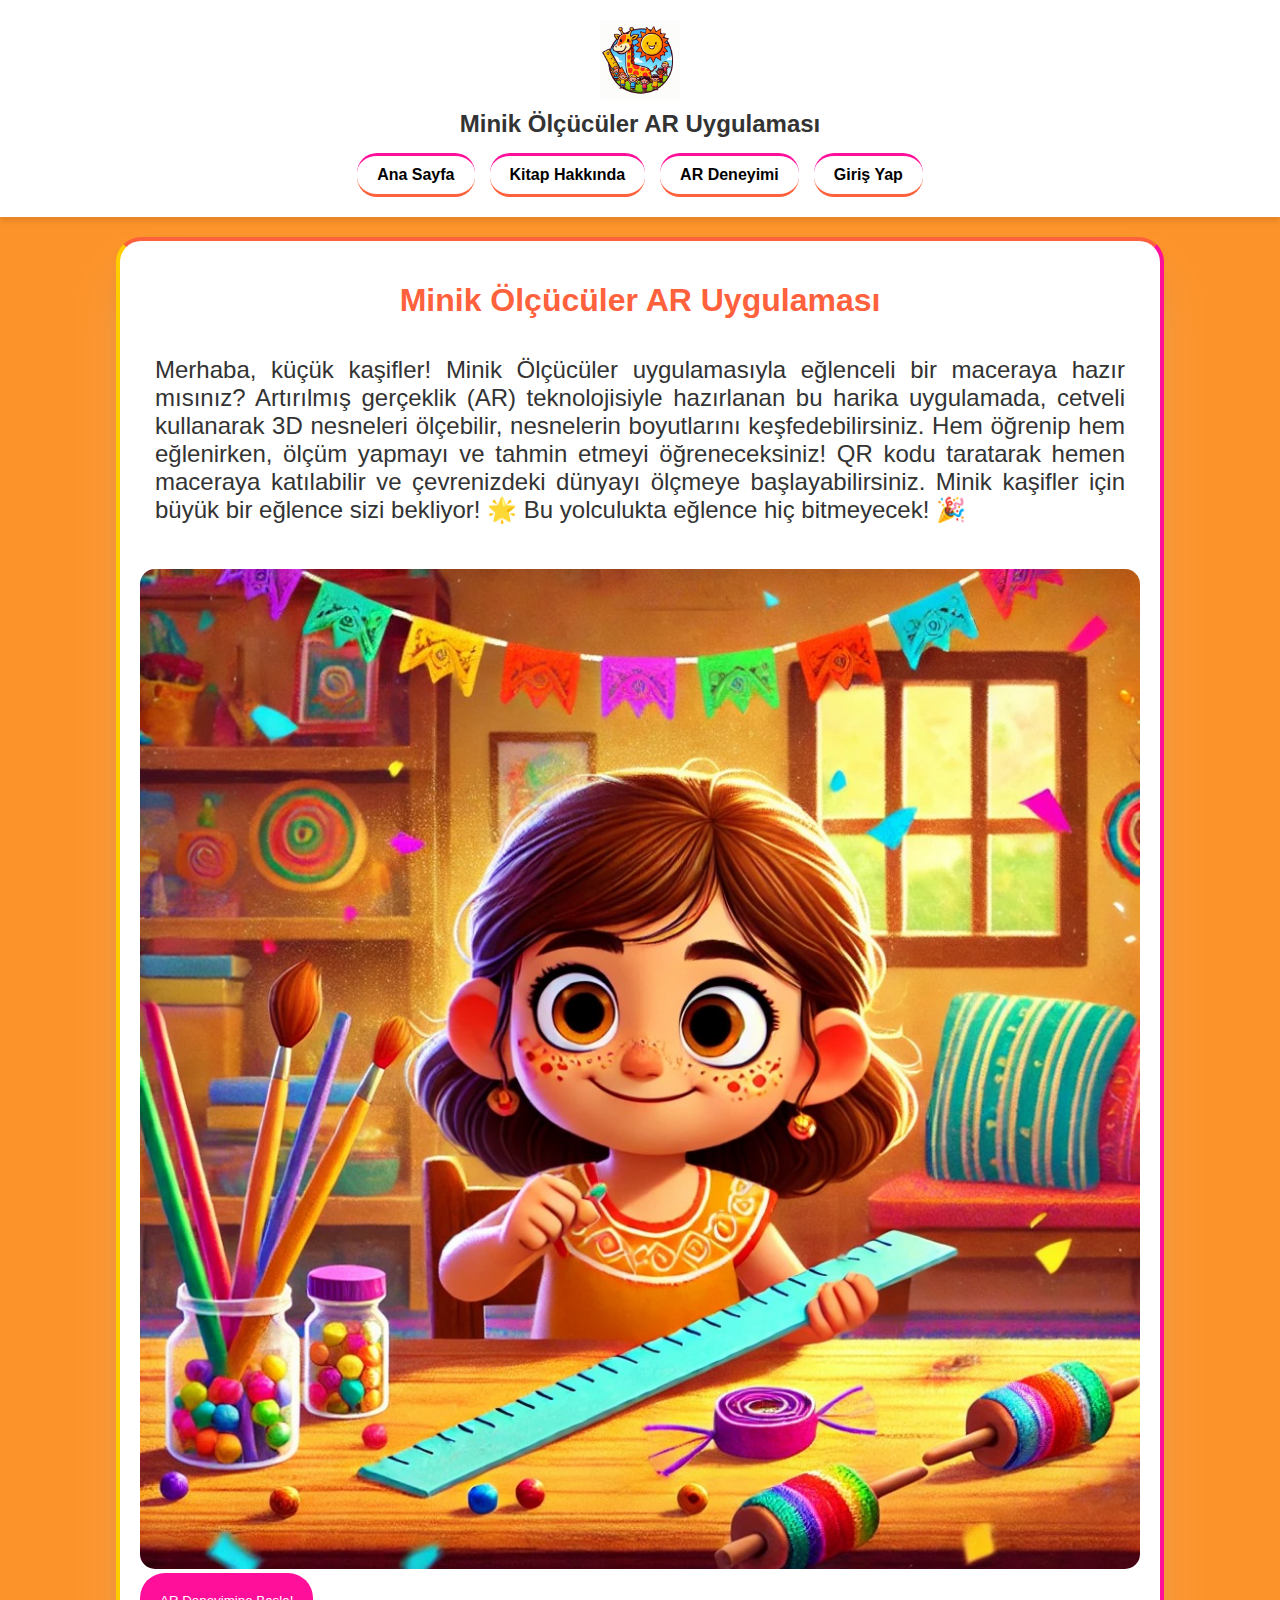
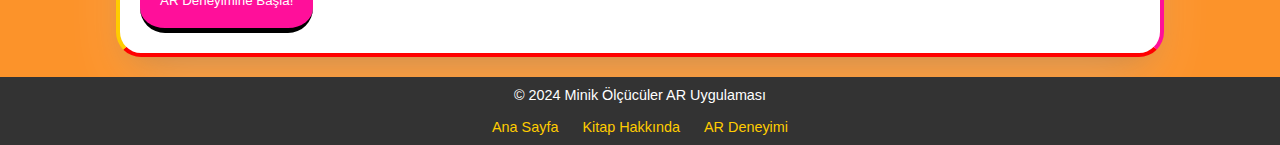
<file: index.html>
<!DOCTYPE html>
<html lang="tr">

<head>
    <meta charset="UTF-8">
    <meta name="viewport" content="width=device-width, initial-scale=1.0">
    <title>Minik Ölçücüler AR Uygulaması</title>
    <link rel="stylesheet" href="style.css">
</head>

<body>
    <header>
        <div class="logo-container">
            <img src="logo.jpeg" alt="Logo" class="logo">
            <span class="logo-text">Minik Ölçücüler AR Uygulaması</span>
        </div>
        <nav>
            <ul>
                <li><a href="index.html">Ana Sayfa</a></li>
                <li><a href="kitap-hakkinda.html">Kitap Hakkında</a></li>
                <li><a href="ar-dunyasi.html">AR Deneyimi</a></li>
                <li><a href="giris.html">Giriş Yap</a></li>
            </ul>
        </nav>
    </header>
    <main>
        <section class="welcome-section">
            <h1>Minik Ölçücüler AR Uygulaması</h1>
            <p>
                Merhaba, küçük kaşifler! Minik Ölçücüler uygulamasıyla eğlenceli bir maceraya hazır mısınız? Artırılmış
                gerçeklik (AR) teknolojisiyle hazırlanan bu harika uygulamada, cetveli kullanarak 3D nesneleri
                ölçebilir, nesnelerin boyutlarını keşfedebilirsiniz. Hem öğrenip hem eğlenirken, ölçüm yapmayı ve tahmin
                etmeyi öğreneceksiniz! QR kodu taratarak hemen maceraya katılabilir ve çevrenizdeki dünyayı ölçmeye
                başlayabilirsiniz. Minik kaşifler için büyük bir eğlence sizi bekliyor! 🌟 Bu yolculukta eğlence hiç
                bitmeyecek! 🎉
            </p>
            <img src="anasayfa.jpeg" alt="Çocuk" class="illustration">
            <a href="ar-dunyasi.html"><button>AR Deneyimine Başla!</button></a>
        </section>
    </main>
    <footer>
        © 2024 Minik Ölçücüler AR Uygulaması<br><br>
        <a href="index.html">Ana Sayfa</a>
        <a href="kitap-hakkinda.html">Kitap Hakkında</a>
        <a href="ar-dunyasi.html">AR Deneyimi</a>
    </footer>
</body>

</html>
</file>
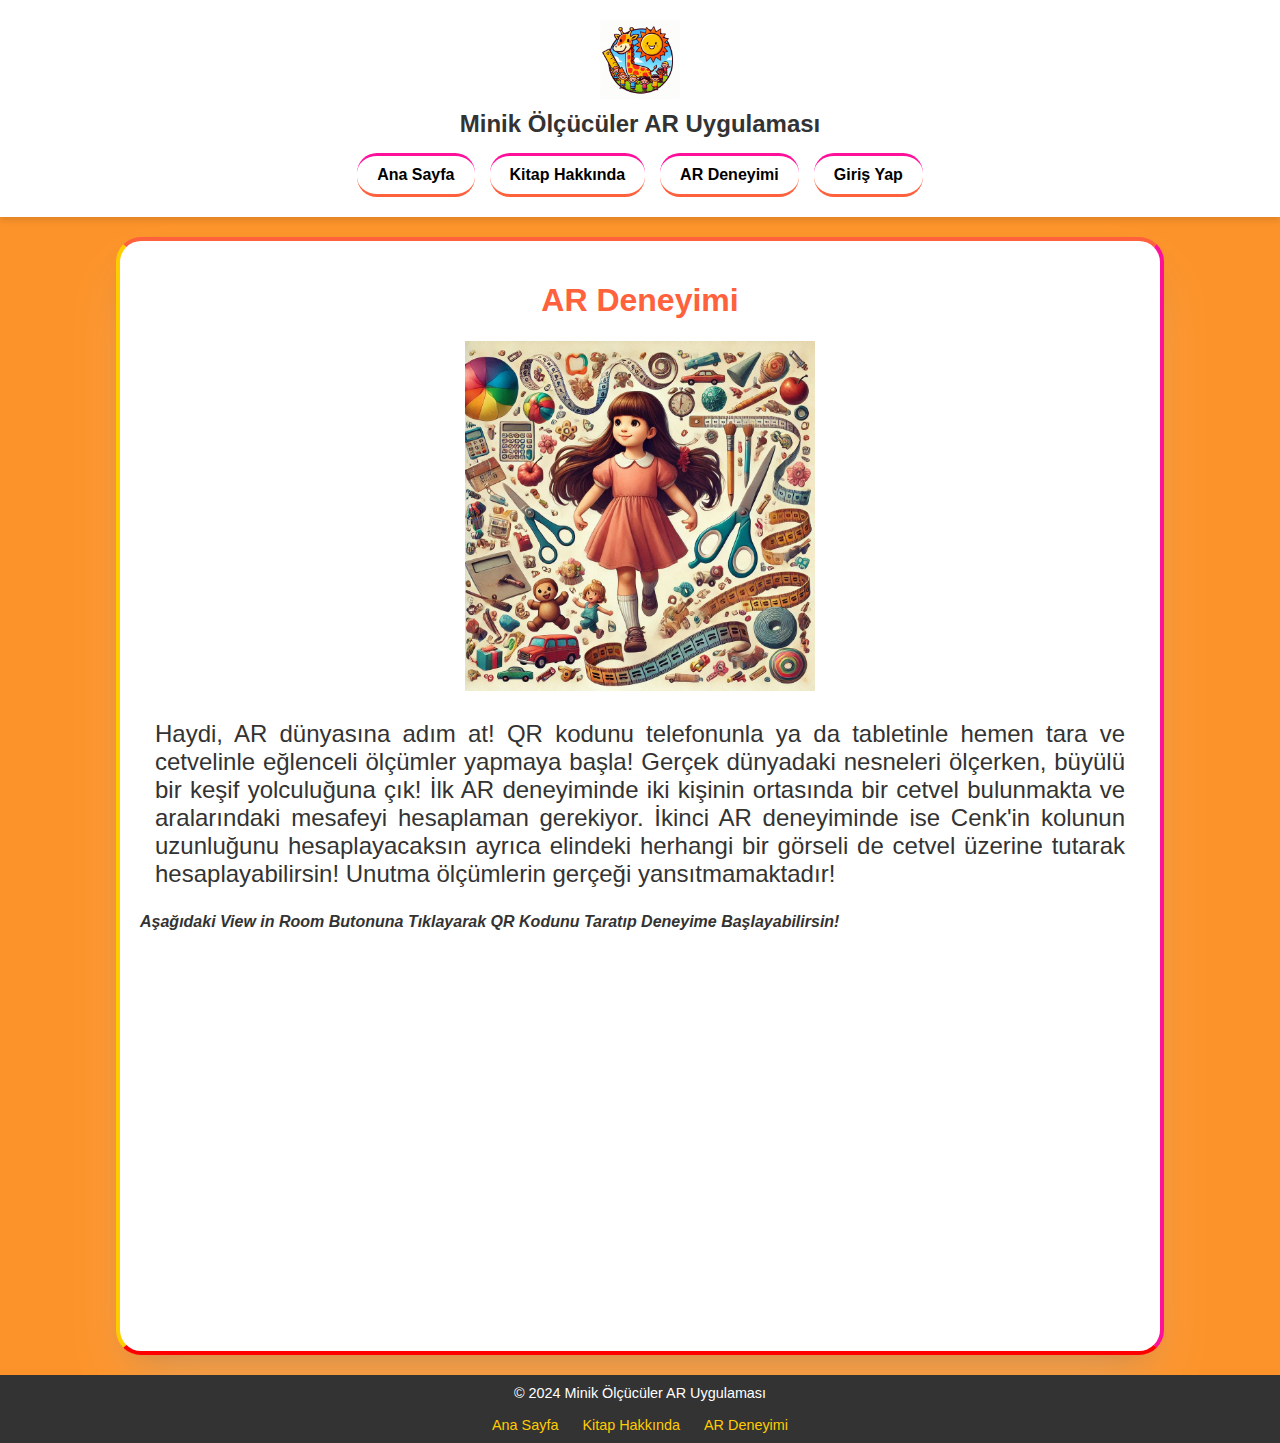
<file: ar-dunyasi.html>
<!DOCTYPE html>
<html lang="tr">

<head>
    <meta charset="UTF-8">
    <meta name="viewport" content="width=device-width, initial-scale=1.0">
    <title>Minik Ölçücüler AR Uygulaması</title>
    <link rel="stylesheet" href="style.css">
</head>

<body>
    <header>
        <div class="logo-container">
            <img src="logo.jpeg" alt="Logo" class="logo">
            <span class="logo-text">Minik Ölçücüler AR Uygulaması</span>
        </div>
        <nav>
            <ul>
                <li><a href="index.html">Ana Sayfa</a></li>
                <li><a href="kitap-hakkinda.html">Kitap Hakkında</a></li>
                <li><a href="ar-dunyasi.html">AR Deneyimi</a></li>
                <li><a href="giris.html">Giriş Yap</a></li>
            </ul>
        </nav>
    </header>
    <main>
        <section class="welcome-section">
            <h1 style="text-align: center;">AR Deneyimi</h1>
            <center><img src="qr.jpeg" width="350px"></center>
            <p>
                Haydi, AR dünyasına adım at! QR kodunu telefonunla ya da tabletinle hemen tara ve cetvelinle eğlenceli
                ölçümler yapmaya başla! Gerçek dünyadaki nesneleri ölçerken, büyülü bir keşif yolculuğuna çık! İlk AR deneyiminde iki kişinin ortasında bir cetvel bulunmakta ve aralarındaki mesafeyi hesaplaman gerekiyor. İkinci AR deneyiminde ise Cenk'in kolunun uzunluğunu hesaplayacaksın ayrıca elindeki herhangi bir görseli de cetvel üzerine tutarak hesaplayabilirsin! Unutma ölçümlerin gerçeği yansıtmamaktadır!
            </p>
            <b><i>Aşağıdaki View in Room Butonuna Tıklayarak QR Kodunu Taratıp Deneyime Başlayabilirsin!</i></b>
            <div class="iframe-container-wrapper">
                <div class="iframe-container">
                    <iframe width="560" height="315" src="https://create.overlyapp.com/webar/6c20ef73b5547fb5e4221cb67d6e6ce258c18dba?embed=true"></iframe>
                </div>
                <div class="iframe-container">
                    <iframe width="560" height="315" src="https://create.overlyapp.com/webar/c219176507d51306214934f246b1ab099439ccde?embed=true"></iframe>
                </div>
            </div>
            
        </section>
    </main>
    <footer>
        © 2024 Minik Ölçücüler AR Uygulaması<br><br>
        <a href="index.html">Ana Sayfa</a>
        <a href="kitap-hakkinda.html">Kitap Hakkında</a>
        <a href="ar-dunyasi.html">AR Deneyimi</a>
    </footer>
</body>

</html>
</file>
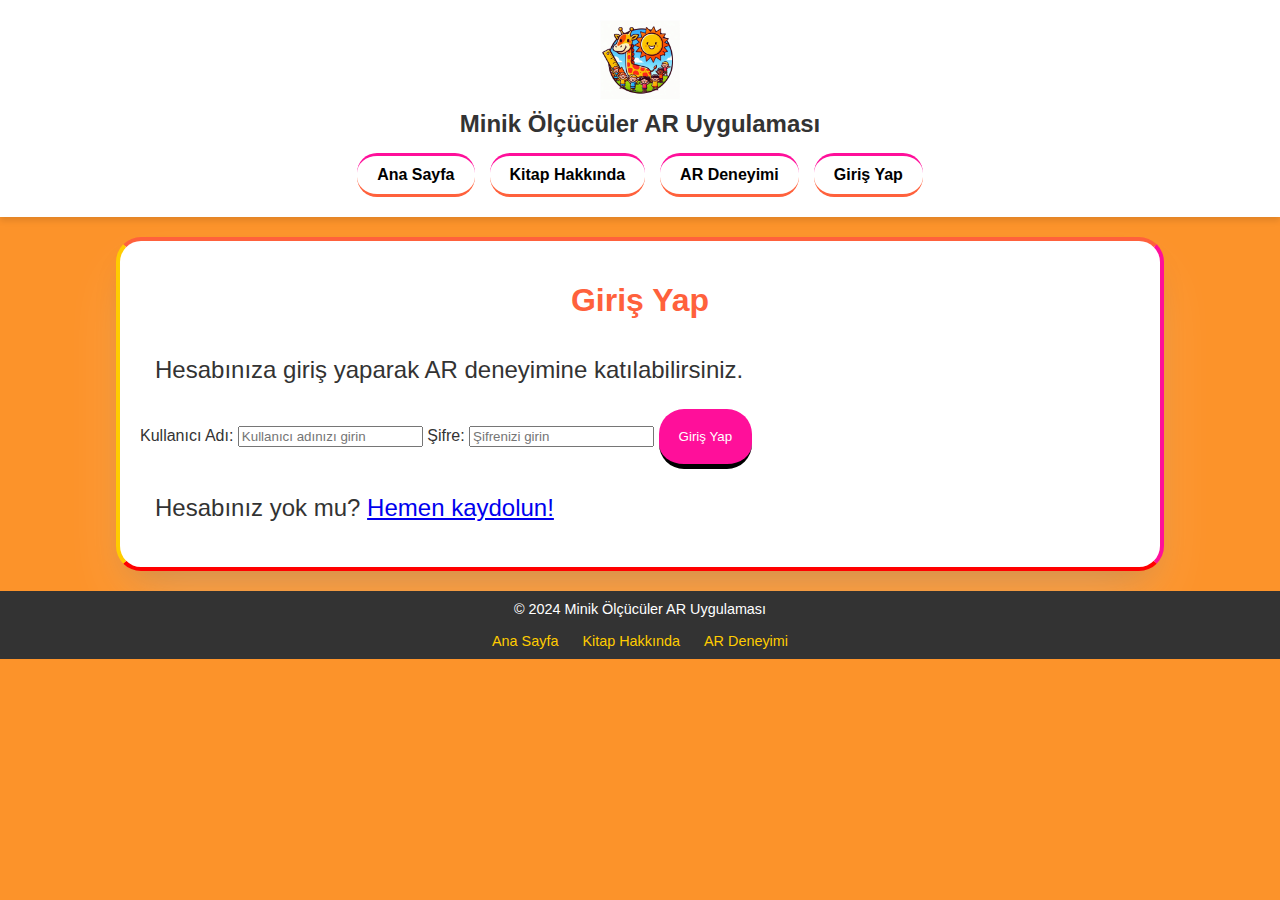
<file: giris.html>
<!DOCTYPE html>
<html lang="tr">

<head>
    <meta charset="UTF-8">
    <meta name="viewport" content="width=device-width, initial-scale=1.0">
    <title>Minik Ölçücüler - Giriş Yap</title>
    <link rel="stylesheet" href="style.css">
</head>

<body>
    <header>
        <div class="logo-container">
            <img src="logo.jpeg" alt="Logo" class="logo">
            <span class="logo-text">Minik Ölçücüler AR Uygulaması</span>
        </div>
        <nav>
            <ul>
                <li><a href="index.html">Ana Sayfa</a></li>
                <li><a href="kitap-hakkinda.html">Kitap Hakkında</a></li>
                <li><a href="ar-dunyasi.html">AR Deneyimi</a></li>
                <li><a href="giris.html">Giriş Yap</a></li>
            </ul>
        </nav>
    </header>
    <main>
        <section class="welcome-section">
            <h1>Giriş Yap</h1>
            <p>Hesabınıza giriş yaparak AR deneyimine katılabilirsiniz.</p>
            <form onsubmit="return checkLogin(event)" class="login-form">
                <label for="username">Kullanıcı Adı:</label>
                <input type="text" id="username" name="username" placeholder="Kullanıcı adınızı girin" required>

                <label for="password">Şifre:</label>
                <input type="password" id="password" name="password" placeholder="Şifrenizi girin" required>

                <button type="submit">Giriş Yap</button>
            </form>
            <p>Hesabınız yok mu? <a href="kayit-ol.html">Hemen kaydolun!</a></p>
        </section>
    </main>
    <footer>
        © 2024 Minik Ölçücüler AR Uygulaması<br><br>
        <a href="index.html">Ana Sayfa</a>
        <a href="kitap-hakkinda.html">Kitap Hakkında</a>
        <a href="ar-dunyasi.html">AR Deneyimi</a>
    </footer>

    <script>
        function checkLogin(event) {
            event.preventDefault(); // Sayfanın yeniden yüklenmesini engeller
            const username = document.getElementById('username').value;
            const password = document.getElementById('password').value;

            if (username === 'admin' && password === 'admin') {
                alert('Başarıyla giriş yaptınız!');
                window.location.href = 'ar-dunyasi.html'; // Girişten sonra yönlendirilecek sayfa
            } else {
                alert('Hatalı kullanıcı adı veya şifre. Lütfen tekrar deneyin.');
            }
        }
    </script>
</body>

</html>
</file>
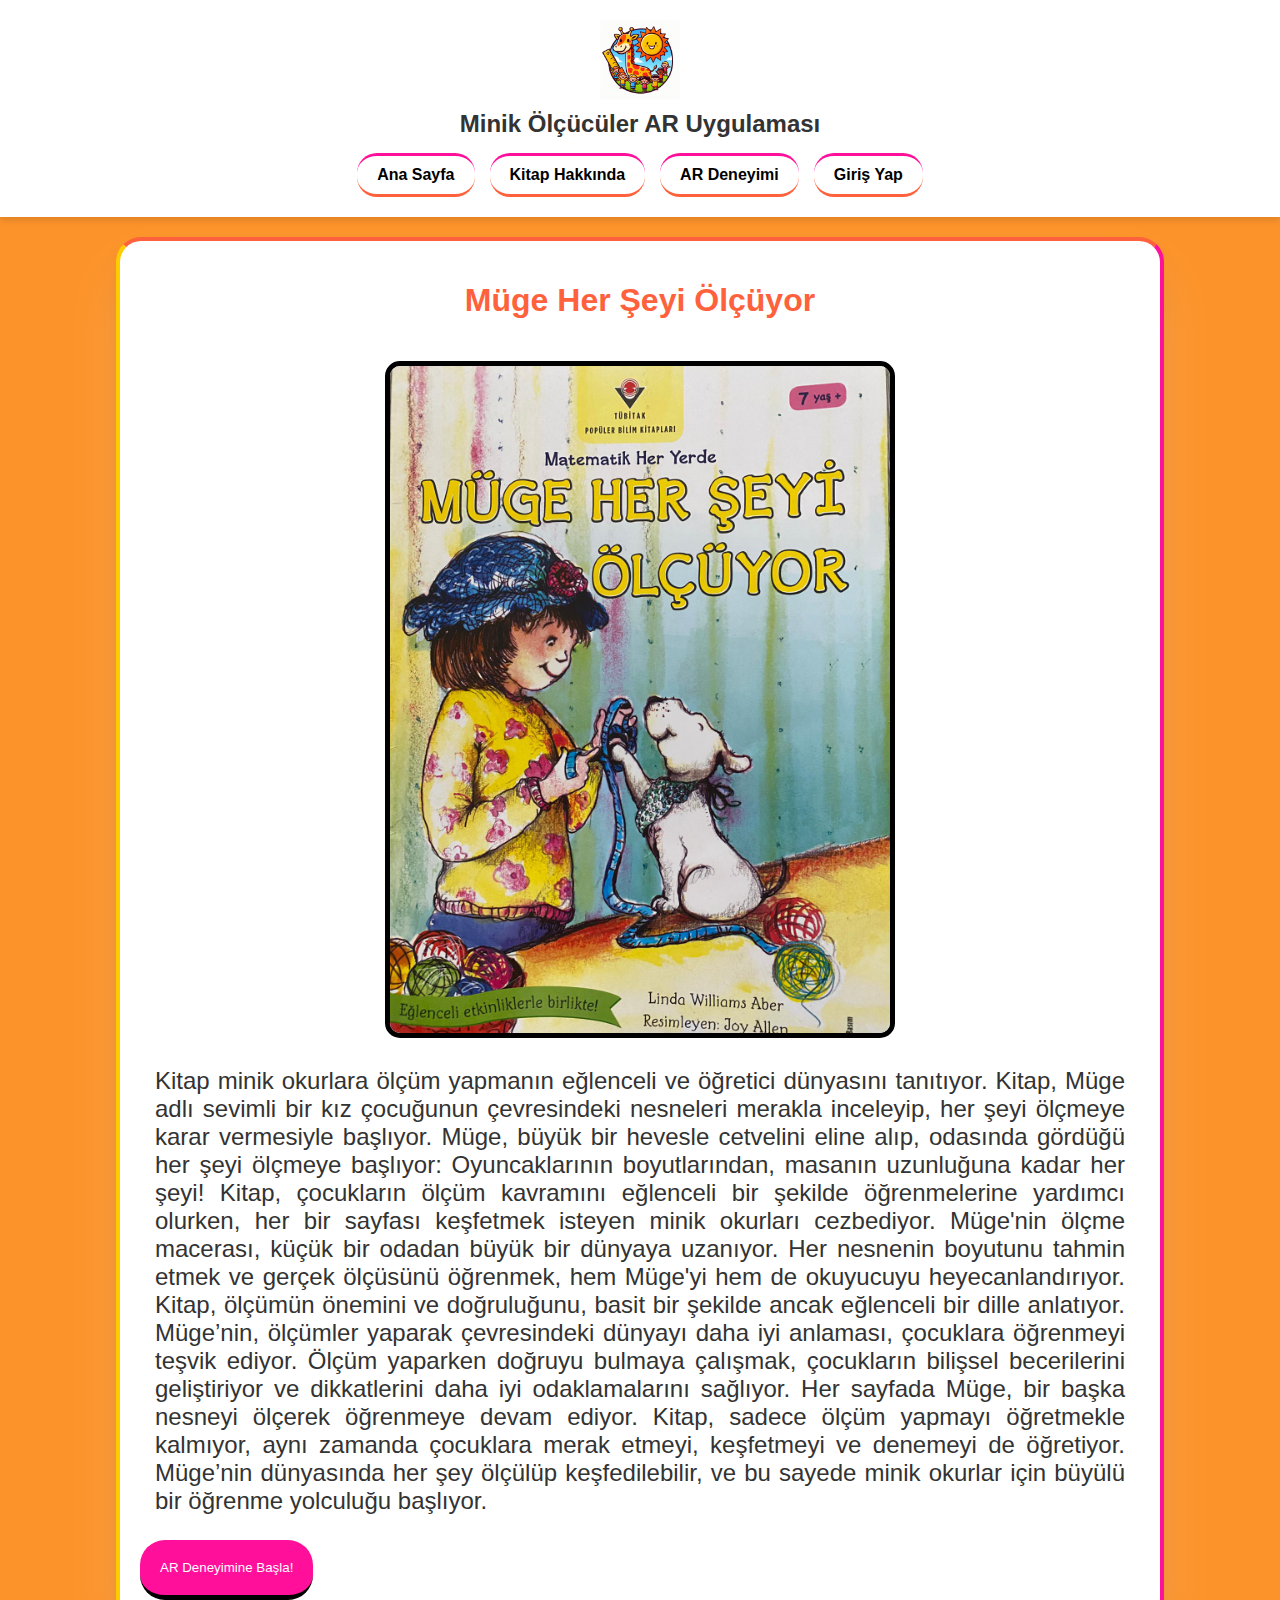
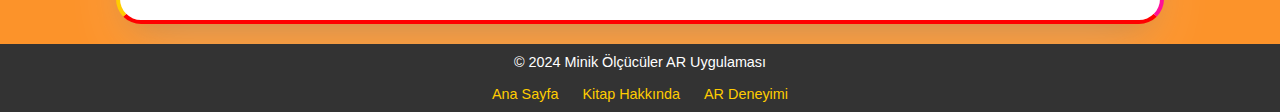
<file: kitap-hakkinda.html>
<!DOCTYPE html>
<html lang="tr">

<head>
    <meta charset="UTF-8">
    <meta name="viewport" content="width=device-width, initial-scale=1.0">
    <title>Minik Ölçücüler AR Uygulaması</title>
    <link rel="stylesheet" href="style.css">
</head>

<body>
    <header>
        <div class="logo-container">
            <img src="logo.jpeg" alt="Logo" class="logo">
            <span class="logo-text">Minik Ölçücüler AR Uygulaması</span>
        </div>
        <nav>
            <ul>
                <li><a href="index.html">Ana Sayfa</a></li>
                <li><a href="kitap-hakkinda.html">Kitap Hakkında</a></li>
                <li><a href="ar-dunyasi.html">AR Deneyimi</a></li>
                <li><a href="giris.html">Giriş Yap</a></li>
            </ul>
        </nav>
    </header>
    <main>
        <section class="welcome-section">
            <h1>Müge Her Şeyi Ölçüyor</h1>
            <center><img src="kitap.jpeg" alt="Çocuk" class="illustration kitap"></center>
            <p>
                Kitap minik okurlara ölçüm yapmanın eğlenceli ve öğretici dünyasını tanıtıyor.
                Kitap, Müge adlı sevimli bir kız çocuğunun çevresindeki nesneleri merakla inceleyip, her şeyi ölçmeye
                karar vermesiyle başlıyor. Müge, büyük bir hevesle cetvelini eline alıp, odasında gördüğü her şeyi
                ölçmeye başlıyor: Oyuncaklarının boyutlarından, masanın uzunluğuna kadar her şeyi! Kitap, çocukların
                ölçüm kavramını eğlenceli bir şekilde öğrenmelerine yardımcı olurken, her bir sayfası keşfetmek isteyen
                minik okurları cezbediyor.

                Müge'nin ölçme macerası, küçük bir odadan büyük bir dünyaya uzanıyor. Her nesnenin boyutunu tahmin etmek
                ve gerçek ölçüsünü öğrenmek, hem Müge'yi hem de okuyucuyu heyecanlandırıyor. Kitap, ölçümün önemini ve
                doğruluğunu, basit bir şekilde ancak eğlenceli bir dille anlatıyor. Müge’nin, ölçümler yaparak
                çevresindeki dünyayı daha iyi anlaması, çocuklara öğrenmeyi teşvik ediyor. Ölçüm yaparken doğruyu
                bulmaya çalışmak, çocukların bilişsel becerilerini geliştiriyor ve dikkatlerini daha iyi odaklamalarını
                sağlıyor.

                Her sayfada Müge, bir başka nesneyi ölçerek öğrenmeye devam ediyor. Kitap, sadece ölçüm yapmayı
                öğretmekle kalmıyor, aynı zamanda çocuklara merak etmeyi, keşfetmeyi ve denemeyi de öğretiyor. Müge’nin
                dünyasında her şey ölçülüp keşfedilebilir, ve bu sayede minik okurlar için büyülü bir öğrenme yolculuğu
                başlıyor.
                
            </p>
            <a href="ar-dunyasi.html"><button>AR Deneyimine Başla!</button></a>
        </section>
    </main>
    <footer>
        © 2024 Minik Ölçücüler AR Uygulaması<br><br>
        <a href="index.html">Ana Sayfa</a>
        <a href="kitap-hakkinda.html">Kitap Hakkında</a>
        <a href="ar-dunyasi.html">AR Deneyimi</a>
    </footer>
</body>

</html>
</file>
<file: style.css>
/* Genel Ayarlar */
body {
    font-family: 'Arial', sans-serif;
    margin: 0;
    padding: 0;
    box-sizing: border-box;
    background-color: #FC932A;
    color: #333;
}

/* Header */
header {
    text-align: center;
    padding: 20px 10px;
    background-color: #ffffff;
    box-shadow: 0 4px 6px rgba(0, 0, 0, 0.1);
}

.logo-container {
    display: flex;
    flex-direction: column;
    align-items: center;
    margin-bottom: 15px;
}

.logo {
    width: 80px;
    height: 80px;
    margin-bottom: 10px;
}

.logo-text {
    font-size: 1.5em;
    font-weight: bold;
    color: #333;
}

/* Menü */
nav ul {
    list-style: none;
    padding: 0;
    margin: 0;
    display: flex;
    justify-content: center;
    gap: 15px;
}

nav ul li {
    background-color: #ffffff;
    border-top: 3px #ff0f9a solid;
    border-bottom: 3px #ff613c solid;
    padding: 10px 20px;
    border-radius: 20px;
    transition: .5s all;
}

nav ul li a {
    text-decoration: none;
    color: #000000;
    font-weight: bold;
    font-size: 1em
}

nav ul li:hover {
    transform: translateY(2px);
    transition: .5s all;
    background-color: #ff0f9a;
    cursor: pointer;
    border-top: 3px solid white;
    border-bottom: 3px solid white;
}
/* Ana İçerik */
.welcome-section {
    box-shadow: rgba(255, 255, 255, 0.25) 0px 30px 60px -12px, rgba(0, 0, 0, 0.3) 0px 18px 36px -18px;
    border-right: #ff0f9a 4px solid;
    border-top: #ff613c 4px solid;
    border-left: #ffcc00 4px solid;
    border-bottom: 4px red solid;
    max-width: 1000px;
    margin: 20px auto;
    background-color: #fff;
    border-radius: 25px;
    padding: 20px;
    transition: 1s all;
}
.welcome-section:hover{
    transform: translateY(10px);
    transition: 1s all;
    border:  5px #000 solid;
}

.welcome-section h1 {
    color: #ff613c;
    font-size: 2em;
    text-align: center;
}

.welcome-section p {
    font-size: 1.5em;
    margin: 10px 0;
    text-align: justify;
    padding: 15px;
}

.illustration {
    margin-top: 20px;
    width: 100%;
    border-radius: 15px;
    object-fit: cover;
}

/* Footer */
footer {
    text-align: center;
    background-color: #333;
    color: #fff;
    padding: 10px;
    font-size: 0.9em;
}

footer a {
    color: #ffcc00;
    margin: 0 10px;
    text-decoration: none;
}

footer a:hover {
    text-decoration: underline;
}

/* Mobil Tasarım */
@media (max-width: 768px) {
    .logo {
        width: 60px;
        height: 60px;
    }

    nav ul {
        flex-direction: column;
        gap: 10px;
    }

    nav ul li {
        width: 90%;
        text-align: center;
        margin: 0 auto;
    }
    .iframe-container-wrapper {
        flex-direction: column;
        height: 1000px;
    }
}
button{
    cursor: pointer;
    padding: 20px;
    background-color: #ff0f9a;
    color: #fff;
    border-radius: 25px;
    border: none;
    border-bottom: rgb(0, 0, 0) 5px solid;
}
button a{
    color: #Fff;
    text-decoration: none;
}
button:active{
    border-bottom: none;
}
button:hover{
    background-color: #FC932A;
}
.kitap{
    max-width: 500px;
    transition: 1s all;
    border: 5px #000000 solid;
}
.kitap:hover{
    transform: rotateY(30deg) rotateX(10deg);
    transition: 1s all;
    border: 5px #888888 solid;
}

.iframe-container-wrapper {
    display: flex; 
    justify-content: space-between; 
    gap: 10px;
}
.iframe-container {
    flex: 1; 
    height: 400px; 
}

iframe {
    width: 100%;
    height: 100%;
    border: none;
}
</file>
